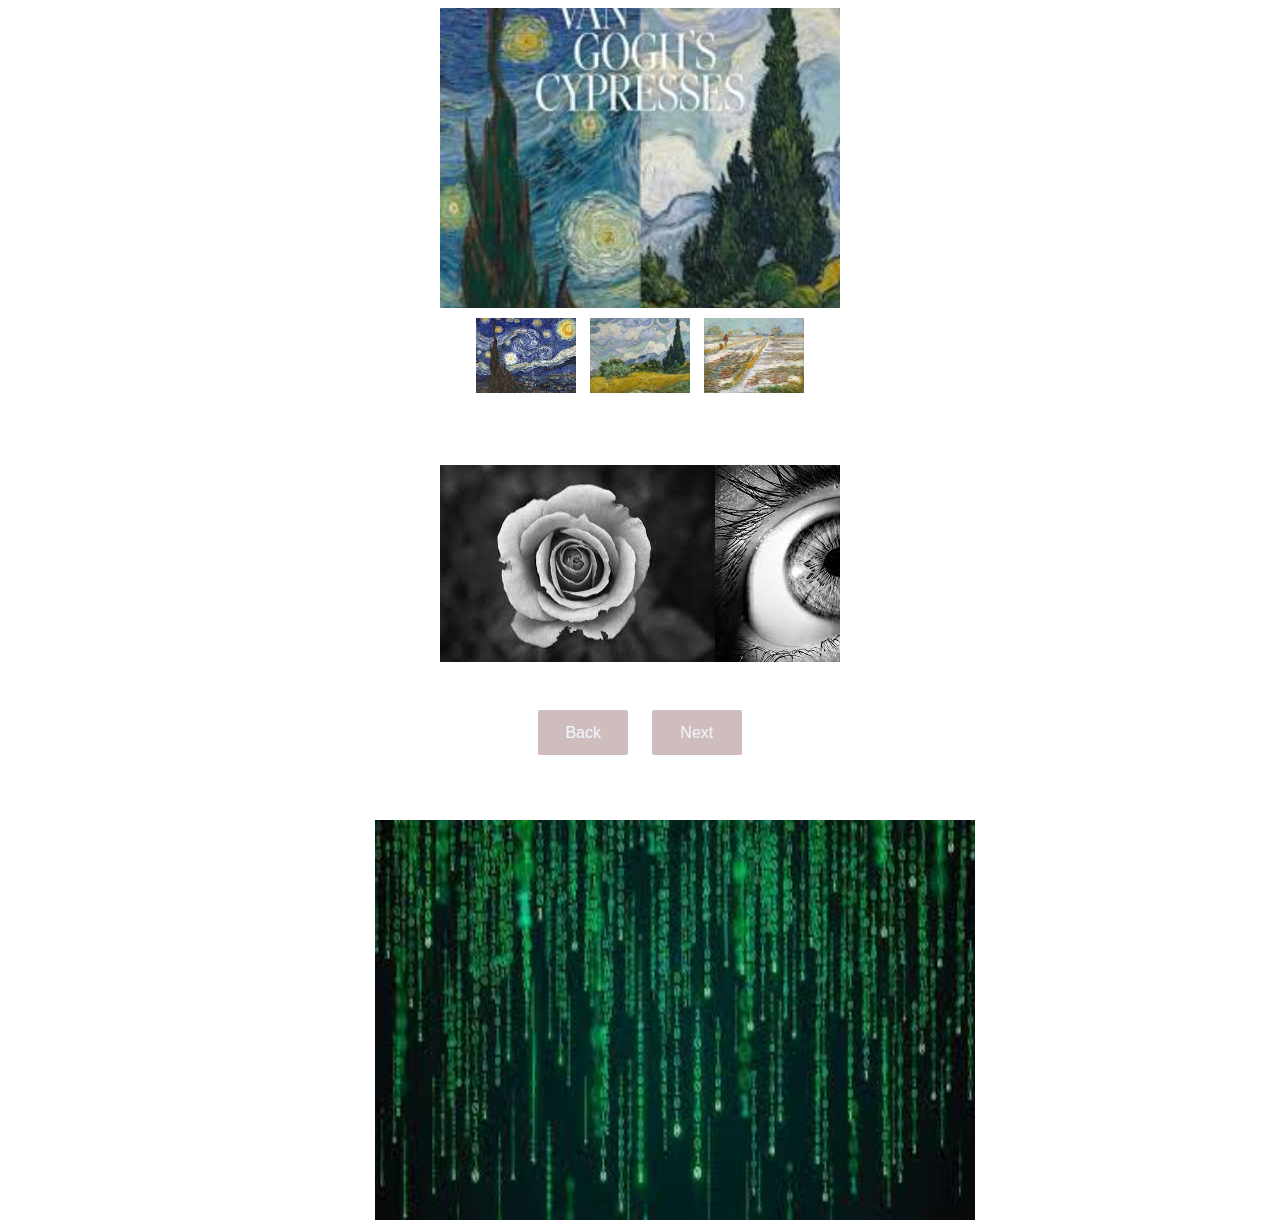
<file: task1/index.html>
<!DOCTYPE html>
<html lang="en">
<head>
    <meta charset="UTF-8">
    <meta name="viewport" content="width=device-width, initial-scale=1.0">
    <title>Document</title>
    <link rel="stylesheet" href="./css/style.css">

</head>
<body>

    <!-- Question1 -->
    <div class="image-gallery">
        <img class="main-image" src="./image/vv.jpg" alt="Main Image">
        <div class="small-images">
          <img src="./image/v1.jpg" alt="Small Image 1">
          <img src="./image/v2.jpg" alt="Small Image 2">
          <img src="./image/v3.jpg" alt="Small Image 3">
        </div>
      </div>

<br>

      <!-- Question2 -->
      <div class="slider">
        <div class="slider-images">
          <img src="./image/b1.jpg" alt="Image 1">
          <img src="./image/b2.jpg" alt="Image 2">
          <img src="./image/b3.jpg" alt="Image 3">
        </div>
        <div class="slider-buttons">
          <button class="prev-button">Back</button>
          <button class="next-button">Next</button>
        </div>
      </div>


      <!-- Question3 -->
      <div class="wrapper">
        <div class='header'>
    
        </div>
        <ul id="slider">
              <li class="slide"><img src="./image/c1.jpg" width="600px" height="400px"></li>
              <li class="slide"><img src="./image/c2.jpg" width="600px" height="400px"></li>
              <li class="slide"><img src="./image/c3.jpg" width="600px" height="400px"></li>
              <li class="slide"><img src="./image/c4.jpg" width="600px" height="400px"></li>
             
          </ul>
      </div>
   
      



      <script src="https://code.jquery.com/jquery-3.6.0.min.js"></script>
      <script src ="./js/script.js"></script> 
</body>
</html>
</file>
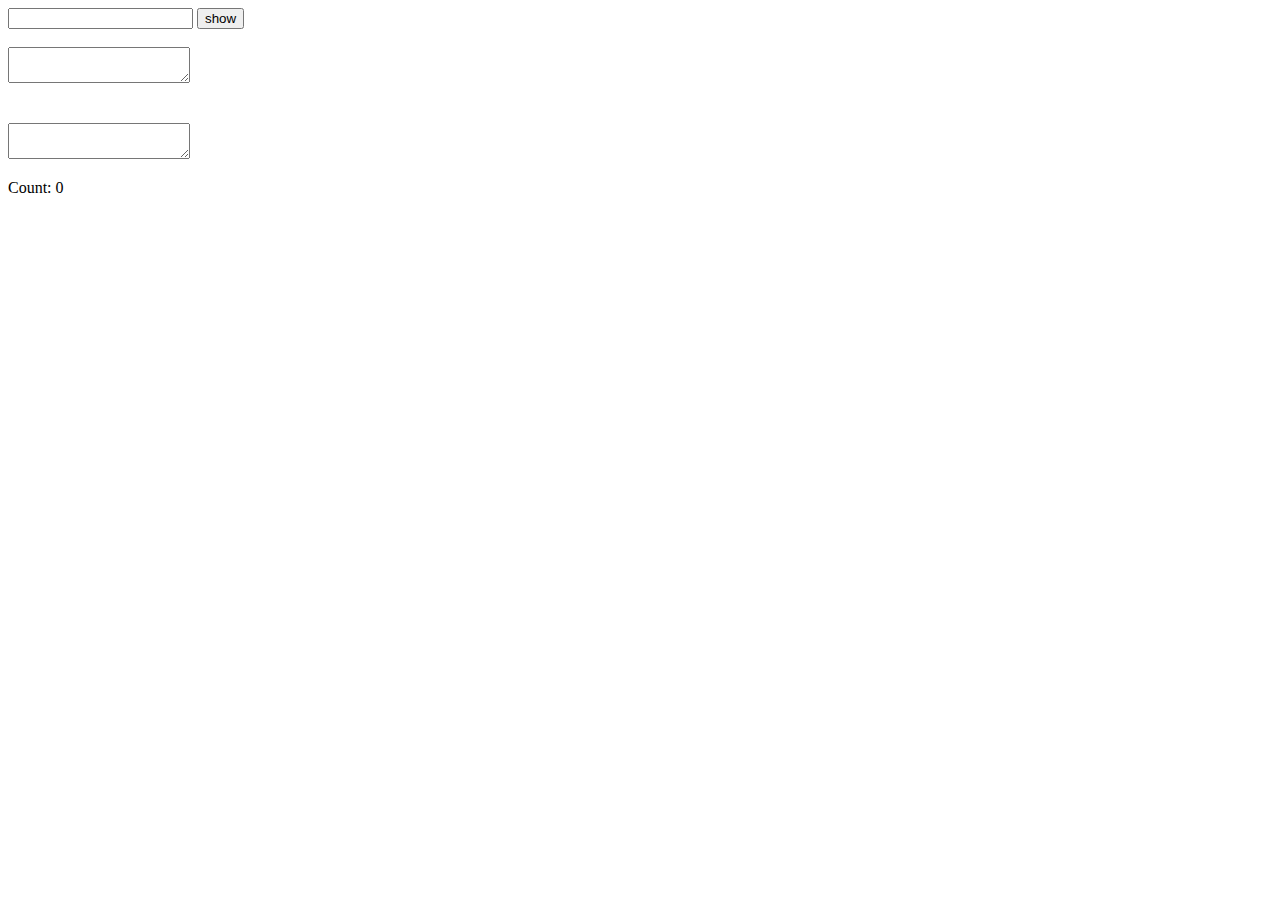
<file: test NEW/index.html>
<!DOCTYPE html>
<html lang="en">
<head>
    <meta charset="UTF-8">
    <meta name="viewport" content="width=device-width, initial-scale=1.0">
    <title>Document</title>
</head>
<body>
     <input id="password" type="password">
    <button id="show">show</button>
    <br><br>    
    <textarea  id="text" onkeyup="countchar(this)"></textarea>
    <div id="charNum"></div>

    <br><br>
    <textarea id="textarea" onkeyup="countChar(this)"></textarea>
     <p>Count: <span id="charCount">0</span></p>

    <script src="code.jquery.com_jquery-3.7.0.min.js"></script>
    <script src="script.js"></script>
   

   

    
</body>
</html>
</file>
<file: task1/css/style.css>
/* Question1 */
.image-gallery {
    display: flex;
    flex-direction: column;
    align-items: center;
  }
  
  .main-image {
    width: 400px; 
    height: 300px;
    object-fit: cover;
  }
  
  .small-images {
    margin-top: 10px;
  }
  
  .small-images img {
    width: 100px; 
    height: 75px;
    object-fit: cover;
    margin: 0 5px;
    cursor: pointer;
  }


/* Question2 */
  .slider {
    position: relative;
    width: 400px; 
    height: 300px;
    overflow: hidden;
    margin:50px auto;
  }
  
  .slider-images {
    display: flex;
    transition: transform 0.5s ease;
  }
  
  .slider-images img {
    width: 100%;
    height: auto;
  }
  
  .slider-buttons {
    position: absolute;
    bottom: 10px;
    left: 0;
    right: 0;
    text-align: center;
  }
  
  .slider-buttons button {
    background: none;
    border: none;
    font-size: 16px;
    cursor: pointer;
    margin: 0 10px;
  }
  .prev-button
  {
    height: 5vh;
    width: 7vw;
    border-radius: 2px;
    background-color: rgba(151, 112, 112, 0.46) !important;
    color: aliceblue;
  }

  .next-button
  {
    height: 5vh;
    width: 7vw;
    border-radius: 2px;
    background-color: rgba(151, 112, 112, 0.46) !important;
    color: aliceblue;
  }


/* Question3 */

    
    #slider{
    margin:50px auto;
    width:500px;
    height:300px;
   
    position:relative;
    }
    .slide{
    list-style:none;
    }
    #slider>li{
    position:absolute;
    top:5px;
    left:5px;
    right:5px;
    bottom:5px;
    
    }
</file>
